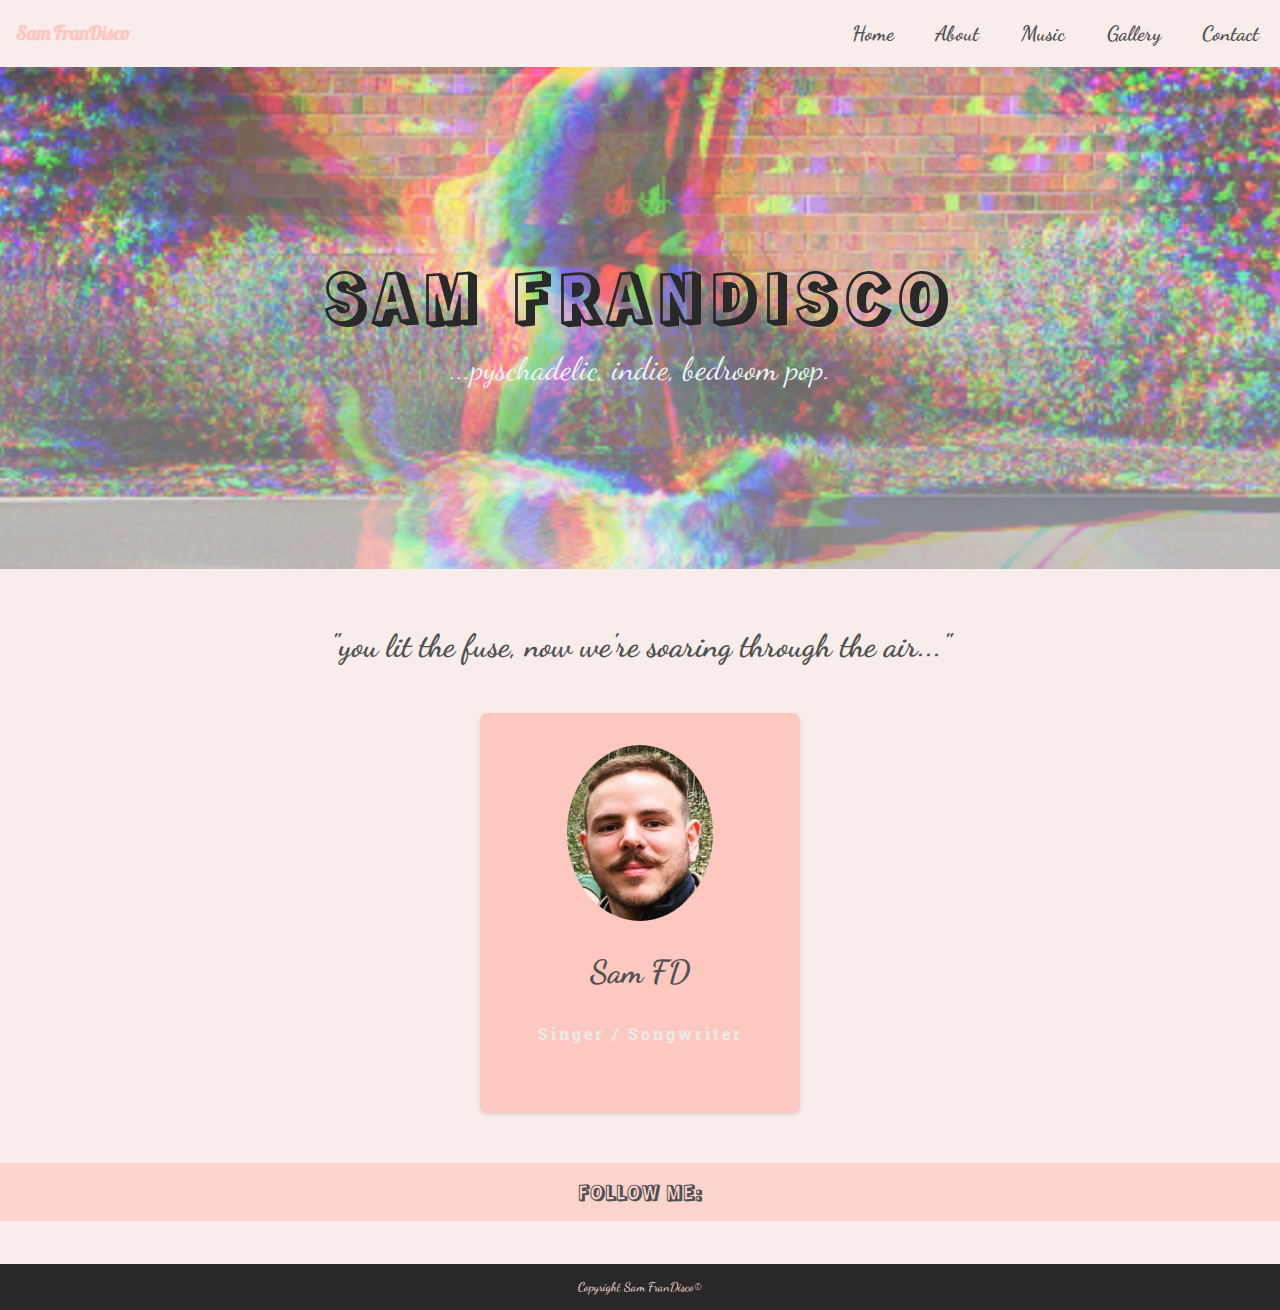
<file: index.html>
<!DOCTYPE html>
<html lang="en">
<head>
    <meta charset="UTF-8">
    <meta http-equiv="X-UA-Compatible" content="IE=edge">
    <meta name="viewport" content="width=device-width, initial-scale=1.0">
    <link rel="preconnect" href="https://fonts.googleapis.com">
    <link rel="preconnect" href="https://fonts.gstatic.com" crossorigin>
    <link href="https://fonts.googleapis.com/css2?family=Cormorant+SC&family=Dancing+Script:wght@500&family=Lobster&family=Rampart+One&family=Roboto+Slab:wght@300&family=Square+Peg&display=swap" rel="stylesheet">
    <link rel="stylesheet" href="https://unicons.iconscout.com/release/v4.0.0/css/line.css">
    <link rel="stylesheet" href="styles.css">
    <title>Sam FranDisco</title>
</head>
<body>
    <!--navbar start-->
    <nav class="navbar">
        <div class="name">Sam FranDisco</div>
        <a href="#" id="nav-toggle-button">
            <span class="bar"></span>
            <span class="bar"></span>
            <span class="bar"></span>
            <span class="bar"></span>
        </a>
        <div id="nav-items">
            <ul>
                <li><a href="http://127.0.0.1:5500/Samfrandisco/index.html">Home</a></li>
                <li><a href="http://127.0.0.1:5500/Samfrandisco/about.html">About</a></li>
                <li><a href="http://127.0.0.1:5500/Samfrandisco/music.html">Music</a></li>
                <li><a href="http://127.0.0.1:5500/Samfrandisco/gallery.html">Gallery</a></li>
                <li><a href="http://127.0.0.1:5500/Samfrandisco/contact.html">Contact</a></li>
            </ul>
        </div>
    </nav>
    <!--navbar end-->
    <!--hero start-->
    <div class="hero-container">
        <div class="hero-image">
            <div class="hero">
                <h1 id="hero-h1">SAM FRANDISCO</h1>
                <p id="hero-text">...pyschadelic, indie, bedroom pop.</p>
            </div>
        </div>
    </div>
    <!--hero end-->
    <!--section starts-->
<section id="section-1">
    <h2>"you lit the fuse, now we're soaring through the air..."</h2>
    <div class="card">
        <div id="hover-card">
            <img id="quotes" src="img/end-quote.jpeg" alt="Quotes">
            <p id="hover-text">Based in Bourne, South Lincolnshire. Sam is a bedroom artist heavily influenced by Paul McCartney's melodic bass lines, Tame Impala's epic synth & guitar sounds & The Beach Boys intricate harmonies.</p>
        </div>
        <div id="show-card">
        <img id="sam" src="img/samfrandisco.jpg" alt="Sam FranDisco">
        <h3 id="info-header">Sam FD</h3>
        <p id="paragraph-header">Singer / Songwriter</p>
        </div>
    </div>
</section>
    <!--section ends-->
    <!--footer starts-->
    <footer>
        <h4>FOLLOW ME:</h4>
        <div class="socials">
            <a class="uil uil-instagram" id="insta" href="https://www.instagram.com/sam_frandisco/?hl=en"></a>
            <a class="uil uil-music" id="spotify" href="https://open.spotify.com/artist/4jmA1xCZE8kWynwjWFmbdh"></a>
            <a class="uil uil-youtube" id="youtube" href="https://www.youtube.com/channel/UCyZ-y-wWLHVzrUGkRBLhMZg"></a>
            <a class="uil uil-cloud" id="soundcloud" href="https://soundcloud.com/sam_fran_disco"></a>
        </div>
        <p>Copyright Sam FranDisco&copy;</p>
    </footer>
    <!--footer ends-->
    <script src="script.js"></script>
</body>
</html>
</file>
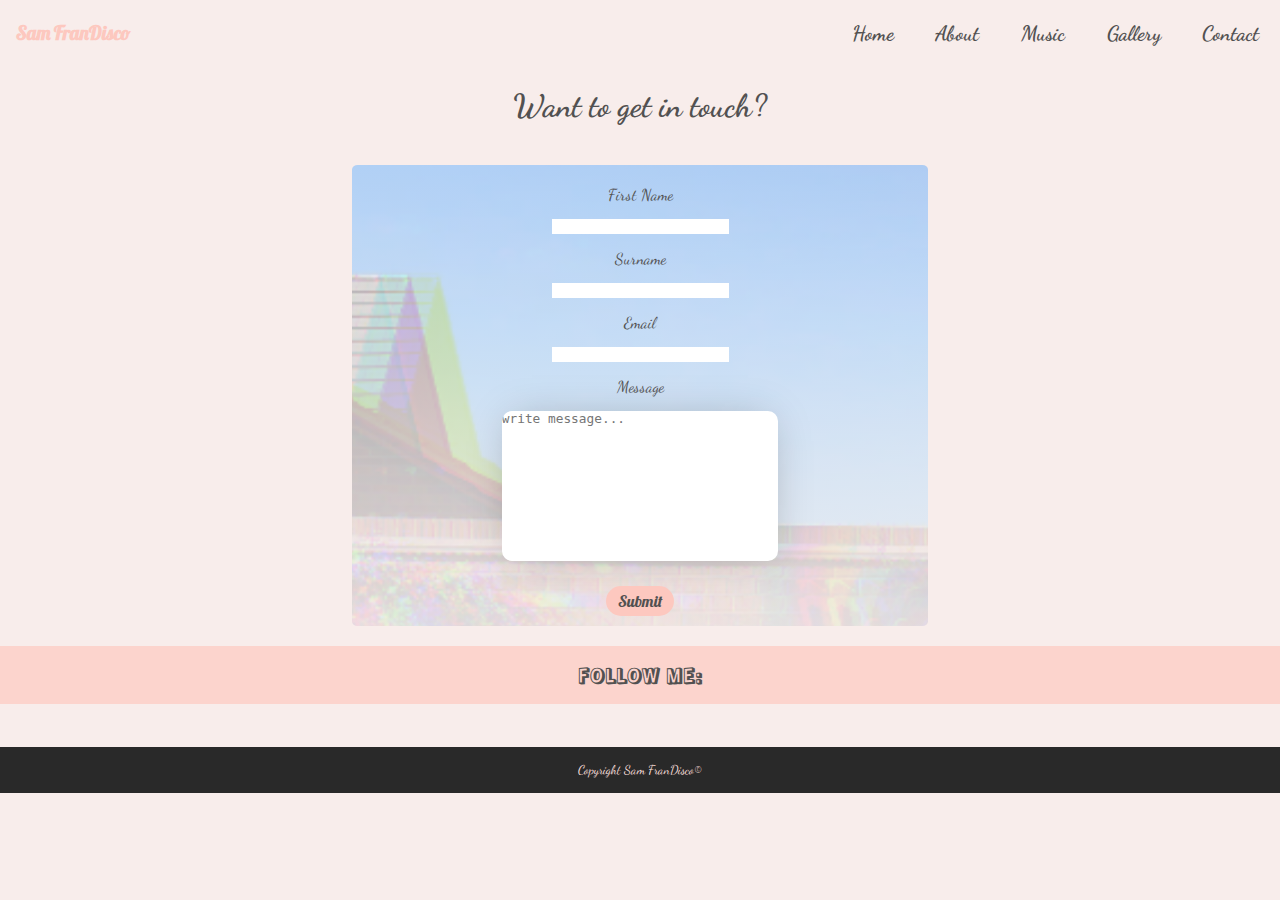
<file: contact.html>
<!DOCTYPE html>
<html lang="en">
<head>
    <meta charset="UTF-8">
    <meta http-equiv="X-UA-Compatible" content="IE=edge">
    <meta name="viewport" content="width=device-width, initial-scale=1.0">
    <link rel="preconnect" href="https://fonts.googleapis.com">
    <link rel="preconnect" href="https://fonts.gstatic.com" crossorigin>
    <link href="https://fonts.googleapis.com/css2?family=Cormorant+SC&family=Dancing+Script:wght@500&family=Lobster&family=Rampart+One&family=Roboto+Slab:wght@300&family=Square+Peg&display=swap" rel="stylesheet">
    <link rel="stylesheet" href="https://unicons.iconscout.com/release/v4.0.0/css/line.css">
    <link rel="stylesheet" href="styles.css">
    <title>Contact</title>
</head>
<body>
    <!--navbar start-->
    <nav class="navbar">
        <div class="name">Sam FranDisco</div>
        <a href="#" id="nav-toggle-button">
            <span class="bar"></span>
            <span class="bar"></span>
            <span class="bar"></span>
            <span class="bar"></span>
        </a>
        <div id="nav-items">
            <ul>
                <li><a href="http://127.0.0.1:5500/Samfrandisco/index.html">Home</a></li>
                <li><a href="http://127.0.0.1:5500/Samfrandisco/about.html">About</a></li>
                <li><a href="http://127.0.0.1:5500/Samfrandisco/music.html">Music</a></li>
                <li><a href="http://127.0.0.1:5500/Samfrandisco/gallery.html">Gallery</a></li>
                <li><a href="http://127.0.0.1:5500/Samfrandisco/contact.html">Contact</a></li>
            </ul>
        </div>
    </nav>
    <!--navbar end-->
    <!--form starts-->
    <h1 id="contact-header">Want to get in touch?</h1>
    <form name="myForm" action="/my-handling-form-page.php" method="post" id="form" onsubmit="return validateForm()">
        <label for="first">First Name</label>
        <input class="input" type="text" name="firstName" id="first" required>
        <label for="surname">Surname</label>
        <input class="input" type="text" name="lastName" id="surname" required>
        <label for="email">Email</label>
        <input class="input" type="email" name="email" id="email" required>
        <label for="msg">Message</label>
        <textarea name="message" id="message" cols="35" rows="10" placeholder="write message..." required></textarea>
        <input class="button" type="submit" value="Submit" id="form">
    </form>
    <!--form ends-->
    <!--footer starts-->
    <footer>
        <h4>FOLLOW ME:</h4>
        <div class="socials">
            <a class="uil uil-instagram" id="insta" href="https://www.instagram.com/sam_frandisco/?hl=en"></a>
            <a class="uil uil-music" id="spotify" href="https://open.spotify.com/artist/4jmA1xCZE8kWynwjWFmbdh"></a>
            <a class="uil uil-youtube" id="youtube" href="https://www.youtube.com/channel/UCyZ-y-wWLHVzrUGkRBLhMZg"></a>
            <a class="uil uil-cloud" id="soundcloud" href="https://soundcloud.com/sam_fran_disco"></a>
        </div>
        <p>Copyright Sam FranDisco&copy;</p>
    </footer>
    <!--footer ends-->
    <script src="script.js"></script>
</body>
</html>
</file>
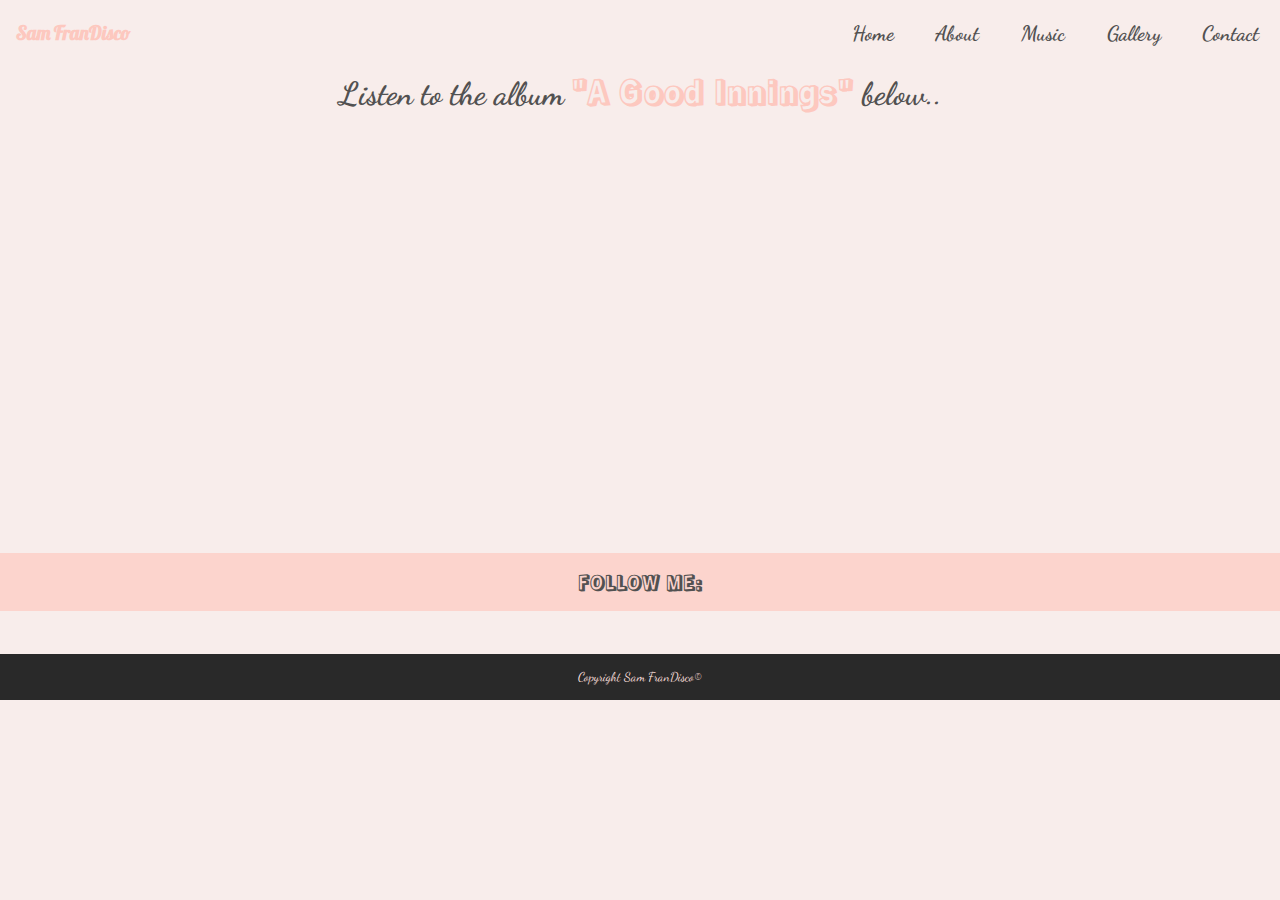
<file: music.html>
<!DOCTYPE html>
<html lang="en">
<head>
    <meta charset="UTF-8">
    <meta http-equiv="X-UA-Compatible" content="IE=edge">
    <meta name="viewport" content="width=device-width, initial-scale=1.0">
    <link rel="preconnect" href="https://fonts.googleapis.com">
    <link rel="preconnect" href="https://fonts.gstatic.com" crossorigin>
    <link href="https://fonts.googleapis.com/css2?family=Cormorant+SC&family=Dancing+Script:wght@500&family=Lobster&family=Rampart+One&family=Roboto+Slab:wght@300&family=Square+Peg&display=swap" rel="stylesheet">
    <link rel="stylesheet" href="https://unicons.iconscout.com/release/v4.0.0/css/line.css">
    <link rel="stylesheet" href="styles.css">
    <title>Music</title>
</head>
<body>
    <!--navbar start-->
    <nav class="navbar">
        <div class="name">Sam FranDisco</div>
        <a href="#" id="nav-toggle-button">
            <span class="bar"></span>
            <span class="bar"></span>
            <span class="bar"></span>
            <span class="bar"></span>
        </a>
        <div id="nav-items">
            <ul>
                <li><a href="http://127.0.0.1:5500/Samfrandisco/index.html">Home</a></li>
                <li><a href="http://127.0.0.1:5500/Samfrandisco/about.html">About</a></li>
                <li><a href="http://127.0.0.1:5500/Samfrandisco/music.html">Music</a></li>
                <li><a href="http://127.0.0.1:5500/Samfrandisco/gallery.html">Gallery</a></li>
                <li><a href="http://127.0.0.1:5500/Samfrandisco/contact.html">Contact</a></li>
            </ul>
        </div>
    </nav>
    <!--navbar end-->
    <!--music container start-->
    <h1 id="listen-header">Listen to the album <span id="listen-span">"A Good Innings"</span> below..</h1>
    <div class="player">
    <iframe src="https://open.spotify.com/embed/album/1VMWoWCi0ji1I9RzCQGBJy" width="300" height="380" frameborder="0" allowtransparency="true" allow="encrypted-media"></iframe>
    </div>
    <!--music container ends-->
    <!--footer starts-->
    <footer>
        <h4>FOLLOW ME:</h4>
        <div class="socials">
            <a class="uil uil-instagram" id="insta" href="https://www.instagram.com/sam_frandisco/?hl=en"></a>
            <a class="uil uil-music" id="spotify" href="https://open.spotify.com/artist/4jmA1xCZE8kWynwjWFmbdh"></a>
            <a class="uil uil-youtube" id="youtube" href="https://www.youtube.com/channel/UCyZ-y-wWLHVzrUGkRBLhMZg"></a>
            <a class="uil uil-cloud" id="soundcloud" href="https://soundcloud.com/sam_fran_disco"></a>
        </div>
        <p>Copyright Sam FranDisco&copy;</p>
    </footer>
    <!--footer ends-->
    <script src="script.js"></script>
</body>
</html>
</file>
<file: styles.css>
* {
    box-sizing: border-box;
    margin: 0;
    padding: 0;
    list-style: none;
}

body {
    font-family: 'Dancing Script', cursive;
    background-color: #f8edeb;
}

/*navbar start*/

.navbar {
    display: flex;
    justify-content: space-between;
    align-items: center;
    color: #fdc8bf;
}

.name {
    font-family: 'Lobster', cursive;
    font-size: 1.2rem;
    font-weight: bolder;
    margin: 1rem;
}

#nav-items {
    height: 100%;
    color: rgb(70, 69, 69);
    font-weight: bolder;
    font-size: 1.3rem;
}

#nav-items ul {
    display: flex;
}

#nav-items li a {
    display: block;
    text-decoration: none;
    color: #525151;
    padding: 1.3rem;
}

#nav-items li a:hover {
    color: #fdc8bf;
    transition: 0.2s;
}

.name:hover {
    color: #fb831a;
    transition: 2s;
}

#nav-toggle-button {
    position: absolute;
    top: 1rem;
    right: 1rem;
    display: none;
    flex-direction: column;
    justify-content: space-between;
    width: 32px;
    height: 21px;
}

#nav-toggle-button .bar {
    height: 3px;
    width: 100%;
    background-color: #525151;
    border-radius: 20px;
}

/*navbar end*/

/*hero start*/

.hero-container {
    background-image: linear-gradient(rgba(248, 245, 245, 0.3), rgba(244, 239, 239, 0.5)), url('img/good-innings.png');
    background-size: cover;
    background-repeat: no-repeat;
    background-position: center 75%;
    display: flex;
    flex-direction: column;
    position: relative;
    align-items: center;
}

.hero {
    text-align: center;
    padding: 11rem 11rem;
}

#hero-h1 {
    letter-spacing: 6px;
    font-size: 4rem;
    padding: 5px;
    color: #292929;
    font-family: 'Rampart One', cursive;
}

#hero-text {
    font-size: 2rem;
    padding: 5px;
    color:rgb(234, 243, 249)
}

/*hero end*/

/*section start*/

section {
    display: flex;
    justify-content: center;
    align-items: center;
    position: relative;
    flex-direction: column;
    padding: 10px;
    padding-bottom: 50px;
}

section h2 {
    font-size: 2rem;
    padding: 3rem;
    color: #525151;
}

.card {
    display: flex;
}

.card #show-card {
    background-color: #fdc8bf;
    height: 25rem;
    width: 20rem;
    border-radius: 2%;
    box-shadow: 0 2px 4px 0 rgba(0,0,0,0.1);
}

#sam {
    height: 11rem;
    margin-left: auto;
    margin-right: auto;
    display: block;
    margin-top: 2rem;
    border-radius: 50%;
}

#info-header {
    font-size: 2rem;
    text-align: center;
    padding: 2rem;
    color: #525151;
}

#paragraph-header {
    font-family: 'Roboto Slab', serif;
    font-size: 1rem;
    text-align: center;
    color: rgb(237, 234, 234);
    font-weight: bolder;
    letter-spacing: 3px;
}

#hover-card {
    display: none;
    background-color: #bee1e6;
    height: 25rem;
    width: 20rem;
    border-radius: 2%;
    box-shadow: 0 2px 4px 0 rgba(0,0,0,0.1);
}

#quotes {
    height: 10rem;
    margin-left: auto;
    margin-right: auto;
    display: block;
    margin-top: 2rem;
    border-radius: 50%;
}

#hover-text {
    font-size: 0.9rem;
    text-align: center;
    color: #525151;
    font-weight: bolder;
    letter-spacing: 2px;
    padding: 30px;
}

.card:hover #hover-card {
    display: block;
}

.card:hover #show-card {
    display: none;
}

/*section end*/

/*form start*/

#contact-header {
    text-align: center;
    padding: 20px;
    color:#525151
}

form {
    display: table;
    margin: auto;
    text-align: center;
    background-image: linear-gradient(rgba(248, 245, 245, 0.6), rgba(244, 239, 239, 0.9)), url('img/good-innings.png');
    color: #525151;
    margin-top: 20px;
    margin-bottom: 20px;
    border-radius: 1%;
    width: 45%;
    padding-top: 20px;
}

#message {
    display: block;
    font-size: 0.8rem;
    margin: 15px auto;
    border: none;
    outline: none;
    border-color: transparent;
    text-decoration: none;
    width: 48%;
    box-shadow: 0 0 40px -10px rgba(0, 0, 0, 0.25);
    overflow: auto;
    resize: none;
    border-radius: 10px;
}

label {
    color: #525151;
}

.input {
    display: block;
    margin: 15px auto;
    border: none;
    outline: none;
}

.button {
    background-color: #fdc8bf;
    border-color: #f7dfdb;
    color: #525151;
    border: 1px solid;
    padding: 5px 12px;
    margin: 10px;
    border-radius: 15px;
    font-family: 'Lobster', cursive;
    border: none;
    font-size: 1rem;
}

.button:hover {
    transform: scale(1.1);
    box-shadow: 0 0 40px -10px rgba(0, 0, 0, 0.25);
    cursor: pointer;
    background-color: #fdc8bf;
    border-color: #f7dfdb;
}

.button:active {
    box-shadow: 0 0 40px -10px rgba(0, 0, 0, 0.25);
    transform: translateY(4px);
}

/*form end*/

/*slider start*/

#gallery-header {
    margin: 0 auto;
    text-align: center;
    color: #525151;
    font-size: 2rem;
    margin-top: -10px;
    padding: 0px 20px 20px 20px;
}

.slider-container {
    width: 60vw;
    margin: 0 auto;
    height: 38vw;
    max-width: 80rem;
    position: relative;
    border-radius: 0.5rem;
    overflow: hidden;
    margin-top: 0.5rem;
}

.slide {
    position: absolute;
    width: 100%;
    height: 100%;
    color: white;
    display: grid;
    place-items: center;
    transition: all 0.25s ease-in-out;
    text-align: center;
}

.slide img{
    height: 100%;
    object-fit: cover;
    position: absolute;
}

#bbc-intro {
    width: 49%;
}

.btn-container {
    display: flex;
    justify-content: center;
    padding: 15px;
}

.prevBtn,
.nextBtn {
    background: transparent;
    border-color: transparent;
    font-size: 1.75rem;
    cursor: pointer;
    margin: 0 0.25rem;
    text-transform: capitalize;
    letter-spacing: 2px;
    color: #525151;
    font-family: 'Lobster', cursive;
}

.prevBtn:hover,
.nextBtn:hover {
    color:#fdc8bf
}

/*slider end*/

/*player start*/

#listen-header {
    text-align: center;
    color:#525151;
    font-size: 2rem;
}

#listen-span {
    font-family: 'Rampart One', cursive;
    color:#fdc8bf
}

.player {
    display: flex;
    justify-content: center;
    align-items: center;
    padding: 20px;
}

iframe {
    width: 600px;
    height: 400px;
}

/*player end*/

/*footer start*/

.socials {
    display: flex;
    flex-direction: row;
    justify-content: center;
    align-items: center;
}

#insta {
    padding: 0 15px 8px 15px;
    cursor: pointer;
    text-decoration: none;
    color: inherit;
}

#youtube {
    padding: 0 15px 8px 15px;
    cursor: pointer;
    text-decoration: none;
    color: inherit;
}

#spotify {
    padding: 0 15px 8px 15px;
    cursor: pointer;
    text-decoration: none;
    color: inherit;
}

#soundcloud {
    padding: 0 15px 8px 15px;
    cursor: pointer;
    text-decoration: none;
    color: inherit;
}

#insta:hover {
    transform: scale(1.6);
    box-shadow: 0 0 40px -10px rgba(0, 0, 0, 0.25);
    cursor: pointer;
}

#insta:active {
    transform: translateY(1px);
}

#spotify:hover {
    transform: scale(1.6);
    box-shadow: 0 0 40px -10px rgba(0, 0, 0, 0.25);
    cursor: pointer;
}

#spotify:active {
    transform: translateY(1px);
}

#soundcloud:hover {
    transform: scale(1.6);
    box-shadow: 0 0 40px -10px rgba(0, 0, 0, 0.25);
    cursor: pointer;
}

#soundcloud:active {
    transform: translateY(1px);
}

#youtube:hover {
    transform: scale(1.6);
    box-shadow: 0 0 40px -10px rgba(0, 0, 0, 0.25);
    cursor: pointer;
}

#youtube:active {
    transform: translateY(1px);
}

footer h4 {
    color:#525151;
    font-size: 1.2rem;
    background-color:#fcd4cd;
    margin-bottom: 20px;
    text-align: center;
    padding: 15px;
    font-family: 'Rampart One', cursive;
}

footer p{
    color: #f7dfdb;
    font-size: 0.8rem;
    margin-top: 15px;
    background-color:#292929;
    text-align: center;
    padding: 15px;
}

/*footer end*/

/*responsive CSS*/

@media (max-width: 992px) {
    form {
        width: 450px;
    }
}

@media (max-width: 720px) {
    .navbar {
        flex-direction: column;
        align-items: flex-start;
    }

    #nav-toggle-button {
        display: flex;
    }

    #nav-items {
        display: none;
        width: 100%;
    }

    #nav-items ul {
        width: 100%;
        flex-direction: column;
    }

    #nav-items ul li {
        text-align: center;
    }

    #nav-items ul li a {
        padding: 0.8rem 1rem;
    }

    #nav-items.active {
        display: flex;
    }
    #nav-items li a:hover {
        background-color: #525151;
    }
    #hero-h1 {
        font-size: 3rem;
    }
    #hero-text {
        font-size: 1.5rem;
    }
    section h2 {
        font-size: 1.2rem;
    }
    .slider-container {
        width: 90vw;
        height: 70vw;
    }
    #listen-header {
        font-size: 1.5rem;
    }
    #header-span {
        font-size: 1.5rem;
    }
    form {
        width: 400px;
    }
}

@media (max-width: 480px) {
    section h2 {
        font-size: 1.5rem;
        text-align: center;
    }
    .slider-container {
        width: 93vw;
        height: 70vw;
    }
    #listen-header {
        font-size: 1rem;
    }
    #header-span {
        font-size: 1rem;
    }
    #gallery-header {
        margin-top: 30px;
        padding: 10px;
    }
}
</file>
